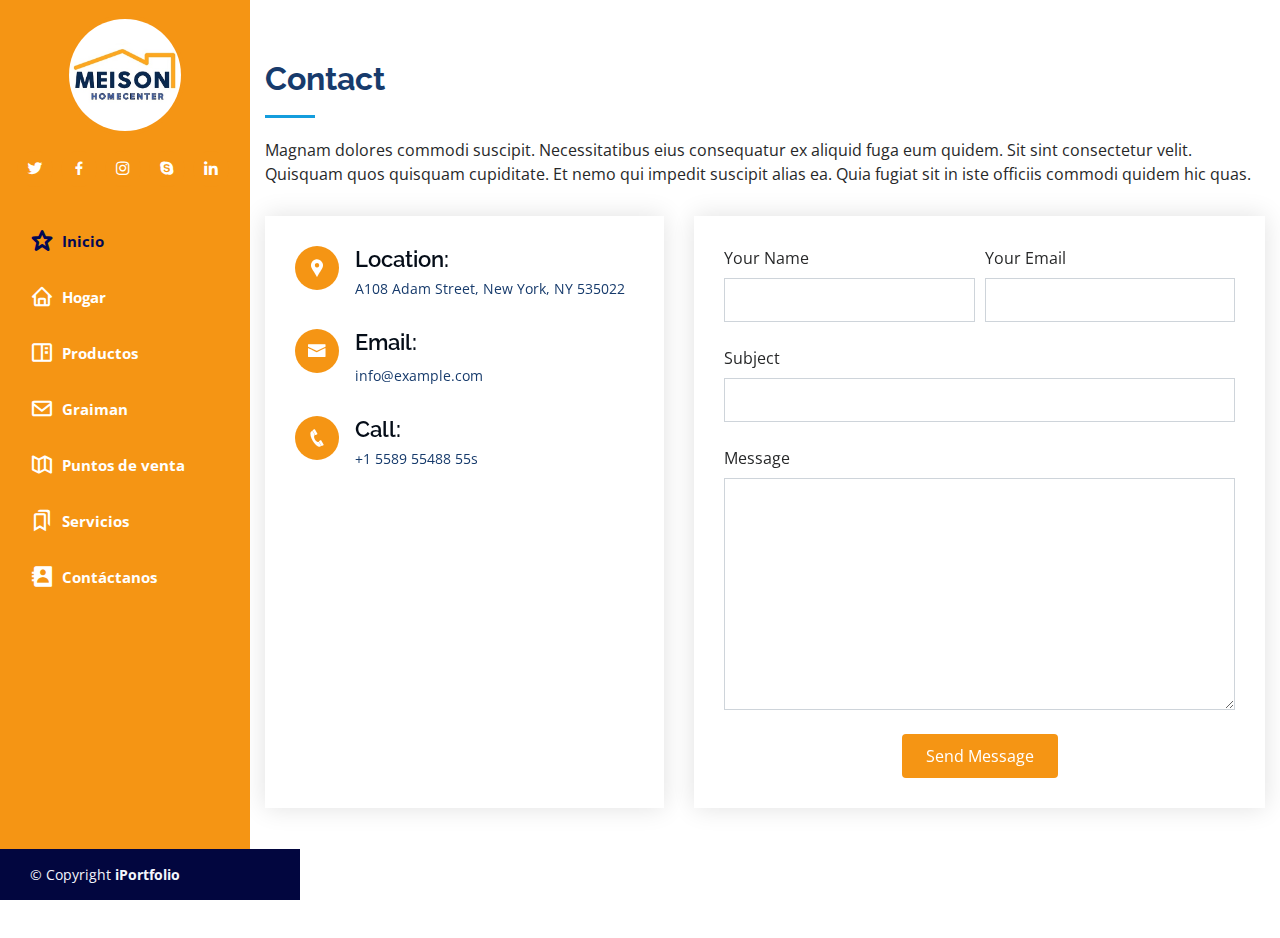
<file: contactanos.html>
<!DOCTYPE html>
<html lang="en">

<head>
  <meta charset="utf-8">
  <meta content="width=device-width, initial-scale=1.0" name="viewport">

  <title>iPortfolio Bootstrap Template - Index</title>
  <meta content="" name="description">
  <meta content="" name="keywords">

  <!-- Favicons -->
  <link href="assets/img/favicon.png" rel="icon">
  <link href="assets/img/apple-touch-icon.png" rel="apple-touch-icon">

  <!-- Google Fonts -->
  <link href="https://fonts.googleapis.com/css?family=Open+Sans:300,300i,400,400i,600,600i,700,700i|Raleway:300,300i,400,400i,500,500i,600,600i,700,700i|Poppins:300,300i,400,400i,500,500i,600,600i,700,700i" rel="stylesheet">

  <!-- Vendor CSS Files -->
  <link href="assets/vendor/bootstrap/css/bootstrap.min.css" rel="stylesheet">
  <link href="assets/vendor/icofont/icofont.min.css" rel="stylesheet">
  <link href="assets/vendor/boxicons/css/boxicons.min.css" rel="stylesheet">
  <link href="assets/vendor/venobox/venobox.css" rel="stylesheet">
   <link href="assets/vendor/aos/aos.css" rel="stylesheet">
<!-- Template Main CSS File -->
  <link href="assets/css/style.css" rel="stylesheet">

  <!-- =======================================================
  * Template Name: iPortfolio - v1.4.1
  * Template URL: https://bootstrapmade.com/iportfolio-bootstrap-portfolio-websites-template/
  * Author: BootstrapMade.com
  * License: https://bootstrapmade.com/license/
  ======================================================== -->
</head>

<body>

  <!-- ======= Mobile nav toggle button ======= -->
  <button type="button" class="mobile-nav-toggle d-xl-none"><i class="icofont-navigation-menu"></i></button>

  <!-- ======= Header ======= -->
  <header id="header">
    <div class="d-flex flex-column">

      <div class="profile">
        <img src="assets/img/profile-img.jpg" alt="" class="img-fluid rounded-circle">
        <div class="social-links mt-3 text-center">
          <a href="#" class="twitter"><i class="bx bxl-twitter"></i></a>
          <a href="#" class="facebook"><i class="bx bxl-facebook"></i></a>
          <a href="#" class="instagram"><i class="bx bxl-instagram"></i></a>
          <a href="#" class="google-plus"><i class="bx bxl-skype"></i></a>
          <a href="#" class="linkedin"><i class="bx bxl-linkedin"></i></a>
        </div>
      </div>

      <nav class="nav-menu">
        <ul>
          <li class="active"><a href="inicio.php"><i class="bx bx-star"></i> <span>Inicio</span></a></li>
          <!--li><a href="#about"><i class="bx bx-id-card"></i> <span>Conócenos</span></a></li-->
          <!--li><a href="#contact"><i class="bx bxs-tree"></i>Madercentro Bolívar</a></li-->
          <li><a href="#services"><i class="bx bx-home"></i>Hogar</a></li>
          <li><a href="#portfolio"><i class="bx bx-book-content"></i> Productos</a></li>
          <li><a href="#contact"><i class="bx bx-envelope"></i>Graiman</a></li>
          <li><a href="punto-de-venta.html"><i class="bx bx-map-alt"></i> <span>Puntos de venta</span></a></li>
          <li><a href="#"><i class="bx bx-bookmarks"></i> <span>Servicios</span></a></li>
          <li><a href="contactanos.html"><i class="bx bxs-contact"></i> <span>Contáctanos</span></a></li>
        
        </ul>
      </nav><!-- .nav-menu -->
      <button type="button" class="mobile-nav-toggle d-xl-none"><i class="icofont-navigation-menu"></i></button>

    </div>
  </header><!-- End Header -->

  <!-- ======= Hero Section ======= -->
 

  <main id="main">
  
    <!-- ======= Contact Section ======= -->
    <section id="contact" class="contact">
      <div class="container">

        <div class="section-title">
          <h2>Contact</h2>
          <p>Magnam dolores commodi suscipit. Necessitatibus eius consequatur ex aliquid fuga eum quidem. Sit sint consectetur velit. Quisquam quos quisquam cupiditate. Et nemo qui impedit suscipit alias ea. Quia fugiat sit in iste officiis commodi quidem hic quas.</p>
        </div>

        <div class="row" data-aos="fade-in">

          <div class="col-lg-5 d-flex align-items-stretch">
            <div class="info">
              <div class="address">
                <i class="icofont-google-map"></i>
                <h4>Location:</h4>
                <p>A108 Adam Street, New York, NY 535022</p>
              </div>

              <div class="email">
                <i class="icofont-envelope"></i>
                <h4>Email:</h4>
                <p>info@example.com</p>
              </div>

              <div class="phone">
                <i class="icofont-phone"></i>
                <h4>Call:</h4>
                <p>+1 5589 55488 55s</p>
              </div>
             </div>

          </div>

          <div class="col-lg-7 mt-5 mt-lg-0 d-flex align-items-stretch">
            <form action="forms/contact.php" method="post" role="form" class="php-email-form">
              <div class="form-row">
                <div class="form-group col-md-6">
                  <label for="name">Your Name</label>
                  <input type="text" name="name" class="form-control" id="name" data-rule="minlen:4" data-msg="Please enter at least 4 chars" />
                  <div class="validate"></div>
                </div>
                <div class="form-group col-md-6">
                  <label for="name">Your Email</label>
                  <input type="email" class="form-control" name="email" id="email" data-rule="email" data-msg="Please enter a valid email" />
                  <div class="validate"></div>
                </div>
              </div>
              <div class="form-group">
                <label for="name">Subject</label>
                <input type="text" class="form-control" name="subject" id="subject" data-rule="minlen:4" data-msg="Please enter at least 8 chars of subject" />
                <div class="validate"></div>
              </div>
              <div class="form-group">
                <label for="name">Message</label>
                <textarea class="form-control" name="message" rows="10" data-rule="required" data-msg="Please write something for us"></textarea>
                <div class="validate"></div>
              </div>
              <div class="mb-3">
                <div class="loading">Loading</div>
                <div class="error-message"></div>
                <div class="sent-message">Your message has been sent. Thank you!</div>
              </div>
              <div class="text-center"><button type="submit">Send Message</button></div>
            </form>
          </div>

        </div>

      </div>
    </section><!-- End Contact Section -->

  </main><!-- End #main -->

  <!-- ======= Footer ======= -->
  <footer id="footer">
    <div class="container">
      <div class="copyright">
        &copy; Copyright <strong><span>iPortfolio</span></strong>
      </div>
      
    </div>
  </footer><!-- End  Footer -->

  <a href="#" class="back-to-top"><i class="icofont-simple-up"></i></a>

  <!-- Vendor JS Files -->
  <script src="assets/vendor/jquery/jquery.min.js"></script>
  <script src="assets/vendor/bootstrap/js/bootstrap.bundle.min.js"></script>
  <script src="assets/vendor/jquery.easing/jquery.easing.min.js"></script>
  <script src="assets/vendor/php-email-form/validate.js"></script>
  <script src="assets/vendor/waypoints/jquery.waypoints.min.js"></script>
  <script src="assets/vendor/counterup/counterup.min.js"></script>
  <script src="assets/vendor/isotope-layout/isotope.pkgd.min.js"></script>
  <script src="assets/vendor/venobox/venobox.min.js"></script>
  <script src="assets/vendor/owl.carousel/owl.carousel.min.js"></script>
  <script src="assets/vendor/typed.js/typed.min.js"></script>
  <script src="assets/vendor/aos/aos.js"></script>


  <!-- Template Main JS File -->
  <script src="assets/js/main.js"></script>

</body>

</html>
</file>
<file: assets/vendor/venobox/venobox.css>
/* ------ venobox.css --------*/
.vbox-overlay *, .vbox-overlay *:before, .vbox-overlay *:after{
    -webkit-backface-visibility: hidden;
    -webkit-box-sizing:border-box;
    -moz-box-sizing:border-box;
    box-sizing:border-box;
}
.vbox-overlay * { 
    -webkit-backface-visibility: visible;
    backface-visibility: visible;
}
.vbox-overlay{
    display: -webkit-flex;
    display: flex;
    -webkit-flex-direction: column;
    flex-direction: column;
    -webkit-justify-content: center;
    justify-content: center;
    -webkit-align-items: center;
    align-items: center;
    position: fixed;
    left: 0;
    top: 0;
    bottom: 0;
    right: 0;
    z-index: 999999;
}

/* ----- navigation ----- */
.vbox-title{
    width: 100%;
    height: 40px;
    float: left;
    text-align: center;
    line-height: 28px;
    font-size: 12px;
    padding: 6px 50px;
    overflow: hidden;
    position: fixed;
    display: none;
    left: 0;
    z-index: 89;
}
.vbox-close{
    cursor: pointer;
    position: fixed;
    top: -1px;
    right: 0;
    width: 50px;
    height: 40px;
    padding: 6px;
    display: block;
    background-position:10px center;
    overflow: hidden;
    font-size: 24px;
    line-height: 1;
    text-align: center;
    z-index: 99;
}
.vbox-left{
    cursor: pointer;
    position: fixed;
    left: 0;
    height: 40px;
    overflow: hidden;
    line-height: 28px;
    font-size: 12px;
    z-index: 99;
    display: flex;
    align-items:center;
}
.vbox-num{
    display: inline-block;
    margin: 6px 0 6px 15px;
}
/* ----- Social share ----- */
.vbox-share{
    line-height: 28px;
    font-size: 12px;
    overflow: hidden;
    position: fixed;
    left: 0;
    z-index: 98;
    display: flex;
    align-items:center;
    justify-content: center;
    width: 100%;
    text-align: center;
}
.vbox-share svg{
    max-height: 28px;
    width: 28px;
    z-index: 10;
    margin-left: 12px;
    margin-top: 6px;
    margin-bottom: 6px;
    vertical-align: middle;
}


/* ----- navigation ARROWS ----- */
.vbox-next, .vbox-prev{
    position: fixed;
    top: 50%;
    margin-top: -15px;
    overflow: hidden;
    cursor: pointer;
    display: block;
    width: 45px;
    height: 45px;
    z-index: 99;
}
.vbox-next span, .vbox-prev span{
    position: relative;
    width: 20px;
    height: 20px;
    border: 2px solid transparent;
    border-top-color: #B6B6B6;
    border-right-color: #B6B6B6;
    text-indent: -100px;
    position: absolute;
    top: 8px;
    display: block;
}
.vbox-prev{
    left: 15px;
}
.vbox-next{
    right: 15px;
}
.vbox-prev span{
    left: 10px;
    -ms-transform: rotate(-135deg);
    -webkit-transform: rotate(-135deg);
    transform: rotate(-135deg);
}
.vbox-next span{
    -ms-transform: rotate(45deg);
    -webkit-transform: rotate(45deg);
    transform: rotate(45deg);
    right: 10px;
}
/* ------- inline window ------ */
.vbox-inline{
    width: 420px;
    height: 315px;
    height: 70vh;
    padding: 10px;
    background: #fff;
    margin: 0 auto;
    overflow: auto;
    text-align: left;
}
/* ------- Video & iFrames window ------ */
.venoframe{
    max-width: 100%;
    width: 100%;
    border: none;
    width: 100%;
    height: 260px;
    height: 70vh;
}
.venoframe.vbvid{
    height: 260px;
}
@media (min-width: 768px) {
    .venoframe, .vbox-inline{
        width: 90%;
        height: 360px;
        height: 70vh;
    }
    .venoframe.vbvid{
        width: 640px;
        height: 360px;
    }
}
@media (min-width: 992px) {
    .venoframe, .vbox-inline{
        max-width: 1200px;
        width: 80%;
        height: 540px;
        height: 70vh;
    }
    .venoframe.vbvid{
        width: 960px;
        height: 540px;
    }
}
/* 
Please do NOT edit this part! 
or at least read this note: http://i.imgur.com/7C0ws9e.gif
*/
.vbox-open{
    overflow: hidden;
}
.vbox-container{
    position: absolute;
    left: 0;
    right: 0;
    top: 0;
    bottom: 0;
    overflow-x: hidden;
    overflow-y: scroll;
    overflow-scrolling: touch;
    -webkit-overflow-scrolling: touch;
    z-index: 20;
    max-height: 100%;

}

.vbox-content{
    text-align: center;
    float: left;
    width: 100%;
    position: relative;
    overflow: hidden;
    padding: 20px 4%;
}
.vbox-container img{
    max-width: 100%;
    height: auto;
}
.vbox-figlio{
    box-shadow: 0 0 12px rgba(0,0,0,0.19), 0 6px 6px rgba(0,0,0,0.23);
    max-width: 100%;
    text-align: initial;
}
img.vbox-figlio{
    -webkit-user-select: none;
-khtml-user-select: none;
-moz-user-select: none;
-o-user-select: none;
user-select: none;
}
.vbox-content.swipe-left{
    margin-left: -200px !important;
}
.vbox-content.swipe-right{
    margin-left: 200px !important;
}
.vbox-animated{
    webkit-transition: margin 300ms ease-out;
    transition: margin 300ms ease-out;
}

/* ---------- preloader ----------
 * SPINKIT 
 * http://tobiasahlin.com/spinkit/
-------------------------------- */
.sk-double-bounce,.sk-rotating-plane{width:40px;height:40px;margin:40px auto}.sk-rotating-plane{background-color:#333;-webkit-animation:sk-rotatePlane 1.2s infinite ease-in-out;animation:sk-rotatePlane 1.2s infinite ease-in-out}@-webkit-keyframes sk-rotatePlane{0%{-webkit-transform:perspective(120px) rotateX(0) rotateY(0);transform:perspective(120px) rotateX(0) rotateY(0)}50%{-webkit-transform:perspective(120px) rotateX(-180.1deg) rotateY(0);transform:perspective(120px) rotateX(-180.1deg) rotateY(0)}100%{-webkit-transform:perspective(120px) rotateX(-180deg) rotateY(-179.9deg);transform:perspective(120px) rotateX(-180deg) rotateY(-179.9deg)}}@keyframes sk-rotatePlane{0%{-webkit-transform:perspective(120px) rotateX(0) rotateY(0);transform:perspective(120px) rotateX(0) rotateY(0)}50%{-webkit-transform:perspective(120px) rotateX(-180.1deg) rotateY(0);transform:perspective(120px) rotateX(-180.1deg) rotateY(0)}100%{-webkit-transform:perspective(120px) rotateX(-180deg) rotateY(-179.9deg);transform:perspective(120px) rotateX(-180deg) rotateY(-179.9deg)}}.sk-double-bounce{position:relative}.sk-double-bounce .sk-child{width:100%;height:100%;border-radius:50%;background-color:#333;opacity:.6;position:absolute;top:0;left:0;-webkit-animation:sk-doubleBounce 2s infinite ease-in-out;animation:sk-doubleBounce 2s infinite ease-in-out}.sk-chasing-dots .sk-child,.sk-spinner-pulse,.sk-three-bounce .sk-child{background-color:#333;border-radius:100%}.sk-double-bounce .sk-double-bounce2{-webkit-animation-delay:-1s;animation-delay:-1s}@-webkit-keyframes sk-doubleBounce{0%,100%{-webkit-transform:scale(0);transform:scale(0)}50%{-webkit-transform:scale(1);transform:scale(1)}}@keyframes sk-doubleBounce{0%,100%{-webkit-transform:scale(0);transform:scale(0)}50%{-webkit-transform:scale(1);transform:scale(1)}}.sk-wave{margin:40px auto;width:50px;height:40px;text-align:center;font-size:10px}.sk-wave .sk-rect{background-color:#333;height:100%;width:6px;display:inline-block;-webkit-animation:sk-waveStretchDelay 1.2s infinite ease-in-out;animation:sk-waveStretchDelay 1.2s infinite ease-in-out}.sk-wave .sk-rect1{-webkit-animation-delay:-1.2s;animation-delay:-1.2s}.sk-wave .sk-rect2{-webkit-animation-delay:-1.1s;animation-delay:-1.1s}.sk-wave .sk-rect3{-webkit-animation-delay:-1s;animation-delay:-1s}.sk-wave .sk-rect4{-webkit-animation-delay:-.9s;animation-delay:-.9s}.sk-wave .sk-rect5{-webkit-animation-delay:-.8s;animation-delay:-.8s}@-webkit-keyframes sk-waveStretchDelay{0%,100%,40%{-webkit-transform:scaleY(.4);transform:scaleY(.4)}20%{-webkit-transform:scaleY(1);transform:scaleY(1)}}@keyframes sk-waveStretchDelay{0%,100%,40%{-webkit-transform:scaleY(.4);transform:scaleY(.4)}20%{-webkit-transform:scaleY(1);transform:scaleY(1)}}.sk-wandering-cubes{margin:40px auto;width:40px;height:40px;position:relative}.sk-wandering-cubes .sk-cube{background-color:#333;width:10px;height:10px;position:absolute;top:0;left:0;-webkit-animation:sk-wanderingCube 1.8s ease-in-out -1.8s infinite both;animation:sk-wanderingCube 1.8s ease-in-out -1.8s infinite both}.sk-chasing-dots,.sk-spinner-pulse{width:40px;height:40px;margin:40px auto}.sk-wandering-cubes .sk-cube2{-webkit-animation-delay:-.9s;animation-delay:-.9s}@-webkit-keyframes sk-wanderingCube{0%{-webkit-transform:rotate(0);transform:rotate(0)}25%{-webkit-transform:translateX(30px) rotate(-90deg) scale(.5);transform:translateX(30px) rotate(-90deg) scale(.5)}50%{-webkit-transform:translateX(30px) translateY(30px) rotate(-179deg);transform:translateX(30px) translateY(30px) rotate(-179deg)}50.1%{-webkit-transform:translateX(30px) translateY(30px) rotate(-180deg);transform:translateX(30px) translateY(30px) rotate(-180deg)}75%{-webkit-transform:translateX(0) translateY(30px) rotate(-270deg) scale(.5);transform:translateX(0) translateY(30px) rotate(-270deg) scale(.5)}100%{-webkit-transform:rotate(-360deg);transform:rotate(-360deg)}}@keyframes sk-wanderingCube{0%{-webkit-transform:rotate(0);transform:rotate(0)}25%{-webkit-transform:translateX(30px) rotate(-90deg) scale(.5);transform:translateX(30px) rotate(-90deg) scale(.5)}50%{-webkit-transform:translateX(30px) translateY(30px) rotate(-179deg);transform:translateX(30px) translateY(30px) rotate(-179deg)}50.1%{-webkit-transform:translateX(30px) translateY(30px) rotate(-180deg);transform:translateX(30px) translateY(30px) rotate(-180deg)}75%{-webkit-transform:translateX(0) translateY(30px) rotate(-270deg) scale(.5);transform:translateX(0) translateY(30px) rotate(-270deg) scale(.5)}100%{-webkit-transform:rotate(-360deg);transform:rotate(-360deg)}}.sk-spinner-pulse{-webkit-animation:sk-pulseScaleOut 1s infinite ease-in-out;animation:sk-pulseScaleOut 1s infinite ease-in-out}@-webkit-keyframes sk-pulseScaleOut{0%{-webkit-transform:scale(0);transform:scale(0)}100%{-webkit-transform:scale(1);transform:scale(1);opacity:0}}@keyframes sk-pulseScaleOut{0%{-webkit-transform:scale(0);transform:scale(0)}100%{-webkit-transform:scale(1);transform:scale(1);opacity:0}}.sk-chasing-dots{position:relative;text-align:center;-webkit-animation:sk-chasingDotsRotate 2s infinite linear;animation:sk-chasingDotsRotate 2s infinite linear}.sk-chasing-dots .sk-child{width:60%;height:60%;display:inline-block;position:absolute;top:0;-webkit-animation:sk-chasingDotsBounce 2s infinite ease-in-out;animation:sk-chasingDotsBounce 2s infinite ease-in-out}.sk-chasing-dots .sk-dot2{top:auto;bottom:0;-webkit-animation-delay:-1s;animation-delay:-1s}@-webkit-keyframes sk-chasingDotsRotate{100%{-webkit-transform:rotate(360deg);transform:rotate(360deg)}}@keyframes sk-chasingDotsRotate{100%{-webkit-transform:rotate(360deg);transform:rotate(360deg)}}@-webkit-keyframes sk-chasingDotsBounce{0%,100%{-webkit-transform:scale(0);transform:scale(0)}50%{-webkit-transform:scale(1);transform:scale(1)}}@keyframes sk-chasingDotsBounce{0%,100%{-webkit-transform:scale(0);transform:scale(0)}50%{-webkit-transform:scale(1);transform:scale(1)}}.sk-three-bounce{margin:40px auto;width:80px;text-align:center}.sk-three-bounce .sk-child{width:20px;height:20px;display:inline-block;-webkit-animation:sk-three-bounce 1.4s ease-in-out 0s infinite both;animation:sk-three-bounce 1.4s ease-in-out 0s infinite both}.sk-circle .sk-child:before,.sk-fading-circle .sk-circle:before{display:block;border-radius:100%;content:'';background-color:#333}.sk-three-bounce .sk-bounce1{-webkit-animation-delay:-.32s;animation-delay:-.32s}.sk-three-bounce .sk-bounce2{-webkit-animation-delay:-.16s;animation-delay:-.16s}@-webkit-keyframes sk-three-bounce{0%,100%,80%{-webkit-transform:scale(0);transform:scale(0)}40%{-webkit-transform:scale(1);transform:scale(1)}}@keyframes sk-three-bounce{0%,100%,80%{-webkit-transform:scale(0);transform:scale(0)}40%{-webkit-transform:scale(1);transform:scale(1)}}.sk-circle{margin:40px auto;width:40px;height:40px;position:relative}.sk-circle .sk-child{width:100%;height:100%;position:absolute;left:0;top:0}.sk-circle .sk-child:before{margin:0 auto;width:15%;height:15%;-webkit-animation:sk-circleBounceDelay 1.2s infinite ease-in-out both;animation:sk-circleBounceDelay 1.2s infinite ease-in-out both}.sk-circle .sk-circle2{-webkit-transform:rotate(30deg);-ms-transform:rotate(30deg);transform:rotate(30deg)}.sk-circle .sk-circle3{-webkit-transform:rotate(60deg);-ms-transform:rotate(60deg);transform:rotate(60deg)}.sk-circle .sk-circle4{-webkit-transform:rotate(90deg);-ms-transform:rotate(90deg);transform:rotate(90deg)}.sk-circle .sk-circle5{-webkit-transform:rotate(120deg);-ms-transform:rotate(120deg);transform:rotate(120deg)}.sk-circle .sk-circle6{-webkit-transform:rotate(150deg);-ms-transform:rotate(150deg);transform:rotate(150deg)}.sk-circle .sk-circle7{-webkit-transform:rotate(180deg);-ms-transform:rotate(180deg);transform:rotate(180deg)}.sk-circle .sk-circle8{-webkit-transform:rotate(210deg);-ms-transform:rotate(210deg);transform:rotate(210deg)}.sk-circle .sk-circle9{-webkit-transform:rotate(240deg);-ms-transform:rotate(240deg);transform:rotate(240deg)}.sk-circle .sk-circle10{-webkit-transform:rotate(270deg);-ms-transform:rotate(270deg);transform:rotate(270deg)}.sk-circle .sk-circle11{-webkit-transform:rotate(300deg);-ms-transform:rotate(300deg);transform:rotate(300deg)}.sk-circle .sk-circle12{-webkit-transform:rotate(330deg);-ms-transform:rotate(330deg);transform:rotate(330deg)}.sk-circle .sk-circle2:before{-webkit-animation-delay:-1.1s;animation-delay:-1.1s}.sk-circle .sk-circle3:before{-webkit-animation-delay:-1s;animation-delay:-1s}.sk-circle .sk-circle4:before{-webkit-animation-delay:-.9s;animation-delay:-.9s}.sk-circle .sk-circle5:before{-webkit-animation-delay:-.8s;animation-delay:-.8s}.sk-circle .sk-circle6:before{-webkit-animation-delay:-.7s;animation-delay:-.7s}.sk-circle .sk-circle7:before{-webkit-animation-delay:-.6s;animation-delay:-.6s}.sk-circle .sk-circle8:before{-webkit-animation-delay:-.5s;animation-delay:-.5s}.sk-circle .sk-circle9:before{-webkit-animation-delay:-.4s;animation-delay:-.4s}.sk-circle .sk-circle10:before{-webkit-animation-delay:-.3s;animation-delay:-.3s}.sk-circle .sk-circle11:before{-webkit-animation-delay:-.2s;animation-delay:-.2s}.sk-circle .sk-circle12:before{-webkit-animation-delay:-.1s;animation-delay:-.1s}@-webkit-keyframes sk-circleBounceDelay{0%,100%,80%{-webkit-transform:scale(0);transform:scale(0)}40%{-webkit-transform:scale(1);transform:scale(1)}}@keyframes sk-circleBounceDelay{0%,100%,80%{-webkit-transform:scale(0);transform:scale(0)}40%{-webkit-transform:scale(1);transform:scale(1)}}.sk-cube-grid{width:40px;height:40px;margin:40px auto}.sk-cube-grid .sk-cube{width:33.33%;height:33.33%;background-color:#333;float:left;-webkit-animation:sk-cubeGridScaleDelay 1.3s infinite ease-in-out;animation:sk-cubeGridScaleDelay 1.3s infinite ease-in-out}.sk-cube-grid .sk-cube1{-webkit-animation-delay:.2s;animation-delay:.2s}.sk-cube-grid .sk-cube2{-webkit-animation-delay:.3s;animation-delay:.3s}.sk-cube-grid .sk-cube3{-webkit-animation-delay:.4s;animation-delay:.4s}.sk-cube-grid .sk-cube4{-webkit-animation-delay:.1s;animation-delay:.1s}.sk-cube-grid .sk-cube5{-webkit-animation-delay:.2s;animation-delay:.2s}.sk-cube-grid .sk-cube6{-webkit-animation-delay:.3s;animation-delay:.3s}.sk-cube-grid .sk-cube7{-webkit-animation-delay:0ms;animation-delay:0ms}.sk-cube-grid .sk-cube8{-webkit-animation-delay:.1s;animation-delay:.1s}.sk-cube-grid .sk-cube9{-webkit-animation-delay:.2s;animation-delay:.2s}@-webkit-keyframes sk-cubeGridScaleDelay{0%,100%,70%{-webkit-transform:scale3D(1,1,1);transform:scale3D(1,1,1)}35%{-webkit-transform:scale3D(0,0,1);transform:scale3D(0,0,1)}}@keyframes sk-cubeGridScaleDelay{0%,100%,70%{-webkit-transform:scale3D(1,1,1);transform:scale3D(1,1,1)}35%{-webkit-transform:scale3D(0,0,1);transform:scale3D(0,0,1)}}.sk-fading-circle{margin:40px auto;width:40px;height:40px;position:relative}.sk-fading-circle .sk-circle{width:100%;height:100%;position:absolute;left:0;top:0}.sk-fading-circle .sk-circle:before{margin:0 auto;width:15%;height:15%;-webkit-animation:sk-circleFadeDelay 1.2s infinite ease-in-out both;animation:sk-circleFadeDelay 1.2s infinite ease-in-out both}.sk-fading-circle .sk-circle2{-webkit-transform:rotate(30deg);-ms-transform:rotate(30deg);transform:rotate(30deg)}.sk-fading-circle .sk-circle3{-webkit-transform:rotate(60deg);-ms-transform:rotate(60deg);transform:rotate(60deg)}.sk-fading-circle .sk-circle4{-webkit-transform:rotate(90deg);-ms-transform:rotate(90deg);transform:rotate(90deg)}.sk-fading-circle .sk-circle5{-webkit-transform:rotate(120deg);-ms-transform:rotate(120deg);transform:rotate(120deg)}.sk-fading-circle .sk-circle6{-webkit-transform:rotate(150deg);-ms-transform:rotate(150deg);transform:rotate(150deg)}.sk-fading-circle .sk-circle7{-webkit-transform:rotate(180deg);-ms-transform:rotate(180deg);transform:rotate(180deg)}.sk-fading-circle .sk-circle8{-webkit-transform:rotate(210deg);-ms-transform:rotate(210deg);transform:rotate(210deg)}.sk-fading-circle .sk-circle9{-webkit-transform:rotate(240deg);-ms-transform:rotate(240deg);transform:rotate(240deg)}.sk-fading-circle .sk-circle10{-webkit-transform:rotate(270deg);-ms-transform:rotate(270deg);transform:rotate(270deg)}.sk-fading-circle .sk-circle11{-webkit-transform:rotate(300deg);-ms-transform:rotate(300deg);transform:rotate(300deg)}.sk-fading-circle .sk-circle12{-webkit-transform:rotate(330deg);-ms-transform:rotate(330deg);transform:rotate(330deg)}.sk-fading-circle .sk-circle2:before{-webkit-animation-delay:-1.1s;animation-delay:-1.1s}.sk-fading-circle .sk-circle3:before{-webkit-animation-delay:-1s;animation-delay:-1s}.sk-fading-circle .sk-circle4:before{-webkit-animation-delay:-.9s;animation-delay:-.9s}.sk-fading-circle .sk-circle5:before{-webkit-animation-delay:-.8s;animation-delay:-.8s}.sk-fading-circle .sk-circle6:before{-webkit-animation-delay:-.7s;animation-delay:-.7s}.sk-fading-circle .sk-circle7:before{-webkit-animation-delay:-.6s;animation-delay:-.6s}.sk-fading-circle .sk-circle8:before{-webkit-animation-delay:-.5s;animation-delay:-.5s}.sk-fading-circle .sk-circle9:before{-webkit-animation-delay:-.4s;animation-delay:-.4s}.sk-fading-circle .sk-circle10:before{-webkit-animation-delay:-.3s;animation-delay:-.3s}.sk-fading-circle .sk-circle11:before{-webkit-animation-delay:-.2s;animation-delay:-.2s}.sk-fading-circle .sk-circle12:before{-webkit-animation-delay:-.1s;animation-delay:-.1s}@-webkit-keyframes sk-circleFadeDelay{0%,100%,39%{opacity:0}40%{opacity:1}}@keyframes sk-circleFadeDelay{0%,100%,39%{opacity:0}40%{opacity:1}}.sk-folding-cube{margin:40px auto;width:40px;height:40px;position:relative;-webkit-transform:rotateZ(45deg);transform:rotateZ(45deg)}.sk-folding-cube .sk-cube{float:left;width:50%;height:50%;position:relative;-webkit-transform:scale(1.1);-ms-transform:scale(1.1);transform:scale(1.1)}.sk-folding-cube .sk-cube:before{content:'';position:absolute;top:0;left:0;width:100%;height:100%;background-color:#333;-webkit-animation:sk-foldCubeAngle 2.4s infinite linear both;animation:sk-foldCubeAngle 2.4s infinite linear both;-webkit-transform-origin:100% 100%;-ms-transform-origin:100% 100%;transform-origin:100% 100%}.sk-folding-cube .sk-cube2{-webkit-transform:scale(1.1) rotateZ(90deg);transform:scale(1.1) rotateZ(90deg)}.sk-folding-cube .sk-cube3{-webkit-transform:scale(1.1) rotateZ(180deg);transform:scale(1.1) rotateZ(180deg)}.sk-folding-cube .sk-cube4{-webkit-transform:scale(1.1) rotateZ(270deg);transform:scale(1.1) rotateZ(270deg)}.sk-folding-cube .sk-cube2:before{-webkit-animation-delay:.3s;animation-delay:.3s}.sk-folding-cube .sk-cube3:before{-webkit-animation-delay:.6s;animation-delay:.6s}.sk-folding-cube .sk-cube4:before{-webkit-animation-delay:.9s;animation-delay:.9s}@-webkit-keyframes sk-foldCubeAngle{0%,10%{-webkit-transform:perspective(140px) rotateX(-180deg);transform:perspective(140px) rotateX(-180deg);opacity:0}25%,75%{-webkit-transform:perspective(140px) rotateX(0);transform:perspective(140px) rotateX(0);opacity:1}100%,90%{-webkit-transform:perspective(140px) rotateY(180deg);transform:perspective(140px) rotateY(180deg);opacity:0}}@keyframes sk-foldCubeAngle{0%,10%{-webkit-transform:perspective(140px) rotateX(-180deg);transform:perspective(140px) rotateX(-180deg);opacity:0}25%,75%{-webkit-transform:perspective(140px) rotateX(0);transform:perspective(140px) rotateX(0);opacity:1}100%,90%{-webkit-transform:perspective(140px) rotateY(180deg);transform:perspective(140px) rotateY(180deg);opacity:0}}
</file>
<file: assets/css/style.css>
/**
* Template Name: iPortfolio - v1.4.1
* Template URL: https://bootstrapmade.com/iportfolio-bootstrap-portfolio-websites-template/
* Author: BootstrapMade.com
* License: https://bootstrapmade.com/license/
*/

/*--------------------------------------------------------------
# General
--------------------------------------------------------------*/
body {
  font-family: "Open Sans", sans-serif;
  color: #272829;
  
}

a {
  color: #149ddd;
}

a:hover {
  color: #37b3ed;
  text-decoration: none;
}

h1, h2, h3, h4, h5, h6 {
  font-family: "Raleway", sans-serif;
}

/*--------------------------------------------------------------
# Back to top button
--------------------------------------------------------------*/
.back-to-top {
  position: fixed;
  display: none;
  width: 40px;
  height: 40px;
  border-radius: 50px;
  right: 15px;
  bottom: 15px;
  background: #149ddd;
  color: #fff;
  transition: display 0.5s ease-in-out;
  z-index: 99999;
}

.back-to-top i {
  font-size: 24px;
  position: absolute;
  top: 7px;
  left: 8px;
}

.back-to-top:hover {
  color: #fff;
  background: #2eafec;
  transition: background 0.2s ease-in-out;
}

/*--------------------------------------------------------------
# Header
--------------------------------------------------------------*/
#header {
  position: fixed;
  top: 0;
  left: 0;
  bottom: 0;
  width: 250px;
  transition: all ease-in-out 0.5s;
  z-index: 9997;
  transition: all 0.5s;
  padding: 0 15px;
  background:  #F59514;
  overflow-y: auto;
}

#header .profile img {
  margin: 15px auto;
  display: block;
  width: 120px;
  border: 4px solid #F59514;
}

#header .profile h1 {
  font-size: 24px;
  margin: 0;
  padding: 0;
  font-weight: 600;
  -moz-text-align-last: center;
  text-align-last: center;
  font-family: "Poppins", sans-serif;
}

#header .profile h1 a, #header .profile h1 a:hover {
  color: #fff;
  text-decoration: none;
}

#header .profile .social-links a {
  font-size: 18px;
  display: inline-block;
  background: #F59514;
  color: #fff;
  line-height: 1;
  padding: 8px 0;
  margin-right: 4px;
  border-radius: 50%;
  text-align: center;
  width: 36px;
  height: 36px;
  transition: 0.3s;
}

#header .profile .social-links a:hover {
  background:  #020855;

  color: #fff;
  text-decoration: none;
}

#main {
  margin-left: 200px;
}

@media (max-width: 1199px) {
  #header {
    left: -300px;
  }
  #main {
    margin-left: 0;
  }
}

/*--------------------------------------------------------------
# Navigation Menu
--------------------------------------------------------------*/
/* Desktop Navigation */
.nav-menu {
  padding-top: 30px;
}

.nav-menu * {
  margin: 0;
  padding: 0;
  list-style: none;
}

.nav-menu > ul > li {
  position: relative;
  white-space: nowrap;
}

.nav-menu a {
  display: flex;
  align-items: center;
  color: #fff;
  font-weight: bold;
  padding: 12px 15px;
  margin-bottom: 8px;
  transition: 0.3s;
  font-size: 15px;
}

.nav-menu a i {
  font-size: 24px;
  padding-right: 8px;
  color: #fff;
}

.nav-menu a:hover, .nav-menu .active > a, .nav-menu li:hover > a {
  text-decoration: none;
  font-weight: bold;
  color: #020855;

}

.nav-menu a:hover i, .nav-menu .active > a i, .nav-menu li:hover > a i {
  color: #020855;
  font-weight: bold;
}

/* Mobile Navigation */
.mobile-nav-toggle {
  position: fixed;
  right: 15px;
  top: 15px;
  z-index: 9998;
  border: 0;
  background: none;
  font-size: 24px;
  transition: all 0.4s;
  outline: none !important;
  line-height: 1;
  cursor: pointer;
  text-align: right;
}

.mobile-nav-toggle i {
  color: #149ddd;
}

.mobile-nav-active {
  overflow: hidden;
}

.mobile-nav-active #header {
  left: 0;
}

.mobile-nav-active .mobile-nav-toggle i {
  color: #fff;
}

/*--------------------------------------------------------------
# Hero Section
--------------------------------------------------------------*/
#hero {
  width: 100%;
  height: 100vh;
  background-size: cover;
  padding: 200px
}

#hero:before {
  content: "";
  background: rgba(5, 13, 24, 0.3);
  position: absolute;
  bottom: 0;
  top: 0;
  left: 0;
  right: 0;
  z-index: 1;
}

#hero .hero-container {
  position: relative;
  z-index: 2;
  min-width: 300px;
}

#hero h1 {
  margin: 0 0 10px 0;
  font-size: 64px;
  font-weight: 700;
  line-height: 56px;
  color: #fff;
}

#hero p {
  color: #fff;
  margin-bottom: 50px;
  font-size: 26px;
  font-family: "Poppins", sans-serif;
}

#hero p span {
  color: #fff;
  padding-bottom: 4px;
  letter-spacing: 1px;
  border-bottom: 3px solid #149ddd;
}

@media (min-width: 1024px) {
  #hero {
    background-attachment: fixed;
  }
}

@media (max-width: 768px) {
  #hero h1 {
    font-size: 28px;
    line-height: 36px;
  }
  #hero h2 {
    font-size: 18px;
    line-height: 24px;
    margin-bottom: 30px;
  }
}

/*--------------------------------------------------------------
# Sections General
--------------------------------------------------------------*/
section {
  padding: 60px 0;
  overflow: hidden;
}

.section-bg {
  background: #f5f8fd;
}

.section-title {
  padding-bottom: 30px;
}

.section-title h2 {
  font-size: 32px;
  font-weight: bold;
  margin-bottom: 20px;
  padding-bottom: 20px;
  position: relative;
  color: #173b6c;
}

.section-title h2::after {
  content: '';
  position: absolute;
  display: block;
  width: 50px;
  height: 3px;
  background: #149ddd;
  bottom: 0;
  left: 0;
}

.section-title p {
  margin-bottom: 0;
}

/*--------------------------------------------------------------
# About
--------------------------------------------------------------*/
.about{
  padding-left: 80px;
}
.about .content h3 {
  font-weight: 700;
  font-size: 26px;
  color: #173b6c;
}

.about .content ul {
  list-style: none;
  padding: 0;
}

.about .content ul li {
  padding-bottom: 10px;
}

.about .content ul i {
  font-size: 20px;
  padding-right: 2px;
  color: #149ddd;
}

.about .content p:last-child {
  margin-bottom: 0;
}

/*--------------------------------------------------------------
# Facts
--------------------------------------------------------------*/
.facts {
  padding-bottom: 30px;
  padding-left: 70px;
}

.facts .count-box {
  padding: 30px;
  width: 100%;
}

.facts .count-box i {
  display: block;
  font-size: 44px;
  color: #149ddd;
  float: left;
}

.facts .count-box span {
  font-size: 48px;
  line-height: 40px;
  display: block;
  font-weight: 700;
  color: #050d18;
  margin-left: 60px;
}

.facts .count-box p {
  padding: 15px 0 0 0;
  margin: 0 0 0 60px;
  font-family: "Raleway", sans-serif;
  font-size: 14px;
  color: #122f57;
}

.facts .count-box a {
  font-weight: 600;
  display: block;
  margin-top: 20px;
  color: #122f57;
  font-size: 15px;
  font-family: "Poppins", sans-serif;
  transition: ease-in-out 0.3s;
}

.facts .count-box a:hover {
  color: #1f5297;
}

/*--------------------------------------------------------------
# Akills
--------------------------------------------------------------*/
.skills{
  padding-left: 70px;
}
.skills .progress {
  height: 50px;
  display: block;
  background: none;
}

.skills .progress .skill {
  padding: 10px 0;
  margin: 0 0 6px 0;
  text-transform: uppercase;
  display: block;
  font-weight: 600;
  font-family: "Poppins", sans-serif;
  color: #050d18;
}

.skills .progress .skill .val {
  float: right;
  font-style: normal;
}

.skills .progress-bar-wrap {
  background: #dce8f8;
}

.skills .progress-bar {
  width: 1px;
  height: 10px;
  transition: .9s;
  background-color: #149ddd;
}

/*--------------------------------------------------------------
# Resume
--------------------------------------------------------------*/
.resume .resume-title {
  font-size: 26px;
  font-weight: 700;
  margin-top: 20px;
  margin-bottom: 20px;
  color: #050d18;
}

.resume .resume-item {
  padding: 0 0 20px 20px;
  margin-top: -2px;
  border-left: 2px solid #1f5297;
  position: relative;
}

.resume .resume-item h4 {
  line-height: 18px;
  font-size: 18px;
  font-weight: 600;
  text-transform: uppercase;
  font-family: "Poppins", sans-serif;
  color: #050d18;
  margin-bottom: 10px;
}

.resume .resume-item h5 {
  font-size: 16px;
  background: #e4edf9;
  padding: 5px 15px;
  display: inline-block;
  font-weight: 600;
  margin-bottom: 10px;
}

.resume .resume-item ul {
  padding-left: 20px;
}

.resume .resume-item ul li {
  padding-bottom: 10px;
}

.resume .resume-item:last-child {
  padding-bottom: 0;
}

.resume .resume-item::before {
  content: "";
  position: absolute;
  width: 16px;
  height: 16px;
  border-radius: 50px;
  left: -9px;
  top: 0;
  background: #fff;
  border: 2px solid #1f5297;
}

/*--------------------------------------------------------------
# Portfolio
--------------------------------------------------------------*/
.portfolio{
  padding-left: 50px;
}
.portfolio .portfolio-item {
  margin-bottom: 30px;
}

.portfolio #portfolio-flters {
  padding: 0;
  margin: 0 auto 35px auto;
  list-style: none;
  text-align: center;
  background: #fff;
  border-radius: 50px;
  padding: 2px 15px;
}

.portfolio #portfolio-flters li {
  cursor: pointer;
  display: inline-block;
  padding: 10px 15px 8px 15px;
  font-size: 14px;
  font-weight: 600;
  line-height: 1;
  text-transform: uppercase;
  color: #272829;
  margin-bottom: 5px;
  transition: all 0.3s ease-in-out;
}

.portfolio #portfolio-flters li:hover, .portfolio #portfolio-flters li.filter-active {
  color: #149ddd;
}

.portfolio #portfolio-flters li:last-child {
  margin-right: 0;
}

.portfolio .portfolio-wrap {
  transition: 0.3s;
  position: relative;
  overflow: hidden;
  z-index: 1;
}

.portfolio .portfolio-wrap::before {
  content: "";
  background: rgba(255, 255, 255, 0.5);
  position: absolute;
  left: 0;
  right: 0;
  top: 0;
  bottom: 0;
  transition: all ease-in-out 0.3s;
  z-index: 2;
  opacity: 0;
}

.portfolio .portfolio-wrap .portfolio-links {
  opacity: 1;
  left: 0;
  right: 0;
  bottom: -60px;
  z-index: 3;
  position: absolute;
  transition: all ease-in-out 0.3s;
  display: flex;
  justify-content: center;
}

.portfolio .portfolio-wrap .portfolio-links a {
  color: #fff;
  font-size: 28px;
  text-align: center;
  background: rgba(20, 157, 221, 0.75);
  transition: 0.3s;
  width: 50%;
}

.portfolio .portfolio-wrap .portfolio-links a:hover {
  background: rgba(20, 157, 221, 0.95);
}

.portfolio .portfolio-wrap .portfolio-links a + a {
  border-left: 1px solid #37b3ed;
}

.portfolio .portfolio-wrap:hover::before {
  top: 0;
  left: 0;
  right: 0;
  bottom: 0;
  opacity: 1;
}

.portfolio .portfolio-wrap:hover .portfolio-links {
  opacity: 1;
  bottom: 0;
}

/*--------------------------------------------------------------
# Services
--------------------------------------------------------------*/
.services{
  padding-left: 50px;
}
.services .icon-box {
  margin-bottom: 20px;
}

.services .icon {
  float: left;
  display: flex;
  align-items: center;
  justify-content: center;
  width: 54px;
  height: 54px;
  background: #149ddd;
  border-radius: 50%;
  transition: 0.5s;
  border: 1px solid #149ddd;
}

.services .icon i {
  color: #fff;
  font-size: 24px;
}

.services .icon-box:hover .icon {
  background: #fff;
}

.services .icon-box:hover .icon i {
  color: #149ddd;
}

.services .title {
  margin-left: 80px;
  font-weight: 700;
  margin-bottom: 15px;
  font-size: 18px;
}

.services .title a {
  color: #343a40;
}

.services .title a:hover {
  color: #149ddd;
}

.services .description {
  margin-left: 80px;
  line-height: 24px;
  font-size: 14px;
}

/*--------------------------------------------------------------
# Testimonials
--------------------------------------------------------------*/
.testimonials .testimonial-item {
  box-sizing: content-box;
  text-align: center;
  min-height: 320px;
}

.testimonials .testimonial-item .testimonial-img {
  width: 90px;
  border-radius: 50%;
  margin: 0 auto;
}

.testimonials .testimonial-item h3 {
  font-size: 18px;
  font-weight: bold;
  margin: 10px 0 5px 0;
  color: #111;
}

.testimonials .testimonial-item h4 {
  font-size: 14px;
  color: #999;
  margin: 0;
}

.testimonials .testimonial-item .quote-icon-left, .testimonials .testimonial-item .quote-icon-right {
  color: #c3e8fa;
  font-size: 26px;
}

.testimonials .testimonial-item .quote-icon-left {
  display: inline-block;
  left: -5px;
  position: relative;
}

.testimonials .testimonial-item .quote-icon-right {
  display: inline-block;
  right: -5px;
  position: relative;
  top: 10px;
}

.testimonials .testimonial-item p {
  font-style: italic;
  margin: 0 15px 15px 15px;
  padding: 20px;
  background: #fff;
  position: relative;
  margin-bottom: 35px;
  border-radius: 6px;
  box-shadow: 0px 2px 15px rgba(0, 0, 0, 0.1);
}

.testimonials .testimonial-item p::after {
  content: "";
  width: 0;
  height: 0;
  border-top: 20px solid #fff;
  border-right: 20px solid transparent;
  border-left: 20px solid transparent;
  position: absolute;
  bottom: -20px;
  left: calc(50% - 20px);
}

.testimonials .owl-nav, .testimonials .owl-dots {
  margin-top: 5px;
  text-align: center;
}

.testimonials .owl-dot {
  display: inline-block;
  margin: 0 5px;
  width: 12px;
  height: 12px;
  border-radius: 50%;
  background-color: #ddd !important;
}

.testimonials .owl-dot.active {
  background-color: #149ddd !important;
}

@media (max-width: 767px) {
  .testimonials {
    margin: 30px 10px;
  }
}

/*--------------------------------------------------------------
# Contact
--------------------------------------------------------------*/
.contact {
  padding-bottom: 130px;
  padding-left: 50px;
}

.contact .info {
  padding: 30px;
  background: #fff;
  width: 100%;
  box-shadow: 0 0 24px 0 rgba(0, 0, 0, 0.12);
}

.contact .info i {
  font-size: 20px;
  color: #fff;
  float: left;
  width: 44px;
  height: 44px;
  background: #F59514;
  display: flex;
  justify-content: center;
  align-items: center;
  border-radius: 50px;
  transition: all 0.3s ease-in-out;
}

.contact .info h4 {
  padding: 0 0 0 60px;
  font-size: 22px;
  font-weight: 600;
  margin-bottom: 5px;
  color: #050d18;
}

.contact .info p {
  padding: 0 0 10px 60px;
  margin-bottom: 20px;
  font-size: 14px;
  color: #173b6c;
}

.contact .info .email p {
  padding-top: 5px;
}

.contact .info .social-links {
  padding-left: 60px;
}

.contact .info .social-links a {
  font-size: 18px;
  display: inline-block;
  background: #F59514;
  color: #fff;
  line-height: 1;
  padding: 8px 0;
  border-radius: 50%;
  text-align: center;
  width: 36px;
  height: 36px;
  transition: 0.3s;
  margin-right: 10px;
}

.contact .info .social-links a:hover {
  background: #F59514;
  color: #fff;
}

.contact .info .email:hover i, .contact .info .address:hover i, .contact .info .phone:hover i {
  background: #F59514;
  color: #fff;
}

.contact .php-email-form {
  width: 100%;
  padding: 30px;
  background: #fff;
  box-shadow: 0 0 24px 0 rgba(0, 0, 0, 0.12);
}

.contact .php-email-form .form-group {
  padding-bottom: 8px;
}

.contact .php-email-form .validate {
  display: none;
  color: red;
  margin: 0 0 15px 0;
  font-weight: 400;
  font-size: 13px;
}

.contact .php-email-form .error-message {
  display: none;
  color: #fff;
  background: #ed3c0d;
  text-align: left;
  padding: 15px;
  font-weight: 600;
}

.contact .php-email-form .error-message br + br {
  margin-top: 25px;
}

.contact .php-email-form .sent-message {
  display: none;
  color: #fff;
  background: #F59514;
  text-align: center;
  padding: 15px;
  font-weight: 600;
}

.contact .php-email-form .loading {
  display: none;
  background: #fff;
  text-align: center;
  padding: 15px;
}

.contact .php-email-form .loading:before {
  content: "";
  display: inline-block;
  border-radius: 50%;
  width: 24px;
  height: 24px;
  margin: 0 10px -6px 0;
  border: 3px solid #F59514;
  border-top-color: #eee;
  -webkit-animation: animate-loading 1s linear infinite;
  animation: animate-loading 1s linear infinite;
}

.contact .php-email-form input, .contact .php-email-form textarea {
  border-radius: 0;
  box-shadow: none;
  font-size: 14px;
}

.contact .php-email-form input {
  height: 44px;
}

.contact .php-email-form textarea {
  padding: 10px 12px;
}

.contact .php-email-form button[type="submit"] {
  background: #F59514;
  border: 0;
  padding: 10px 24px;
  color: #fff;
  transition: 0.4s;
  border-radius: 4px;
}

.contact .php-email-form button[type="submit"]:hover {
  background: #F59514;
}

@-webkit-keyframes animate-loading {
  0% {
    transform: rotate(0deg);
  }
  100% {
    transform: rotate(360deg);
  }
}

@keyframes animate-loading {
  0% {
    transform: rotate(0deg);
  }
  100% {
    transform: rotate(360deg);
  }
}

/*--------------------------------------------------------------
# Breadcrumbs
--------------------------------------------------------------*/
.breadcrumbs {
  padding: 20px 0;
  background: #f9f9f9;
}

.breadcrumbs h2 {
  font-size: 26px;
  font-weight: 300;
}

.breadcrumbs ol {
  display: flex;
  flex-wrap: wrap;
  list-style: none;
  padding: 0;
  margin: 0;
  font-size: 15px;
}

.breadcrumbs ol li + li {
  padding-left: 10px;
}

.breadcrumbs ol li + li::before {
  display: inline-block;
  padding-right: 10px;
  color: #0e2442;
  content: "/";
}

@media (max-width: 768px) {
  .breadcrumbs .d-flex {
    display: block !important;
  }
  .breadcrumbs ol {
    display: block;
  }
  .breadcrumbs ol li {
    display: inline-block;
  }
}

/*--------------------------------------------------------------
# Portfolio Details
--------------------------------------------------------------*/
.portfolio-details {
  padding-top: 40px;
}

.portfolio-details .portfolio-details-container {
  position: relative;
}

.portfolio-details .portfolio-details-carousel {
  position: relative;
  z-index: 1;
}

.portfolio-details .portfolio-details-carousel .owl-nav, .portfolio-details .portfolio-details-carousel .owl-dots {
  margin-top: 5px;
  text-align: left;
}

.portfolio-details .portfolio-details-carousel .owl-dot {
  display: inline-block;
  margin: 0 10px 0 0;
  width: 12px;
  height: 12px;
  border-radius: 50%;
  background-color: #ddd !important;
}

.portfolio-details .portfolio-details-carousel .owl-dot.active {
  background-color: #149ddd !important;
}

.portfolio-details .portfolio-info {
  padding: 30px;
  position: absolute;
  right: 0;
  bottom: -70px;
  background: #fff;
  box-shadow: 0px 2px 15px rgba(0, 0, 0, 0.1);
  z-index: 2;
}

.portfolio-details .portfolio-info h3 {
  font-size: 22px;
  font-weight: 400;
  margin-bottom: 20px;
  padding-bottom: 20px;
  border-bottom: 1px solid #eee;
}

.portfolio-details .portfolio-info ul {
  list-style: none;
  padding: 0;
  font-size: 15px;
}

.portfolio-details .portfolio-info ul li + li {
  margin-top: 10px;
}

.portfolio-details .portfolio-description {
  padding-top: 50px;
}

.portfolio-details .portfolio-description h2 {
  width: 50%;
  font-size: 26px;
  font-weight: 400;
  margin-bottom: 20px;
}

.portfolio-details .portfolio-description p {
  padding: 0;
}

@media (max-width: 768px) {
  .portfolio-details .portfolio-description h2 {
    width: 100%;
  }
  .portfolio-details .portfolio-info {
    position: static;
    margin-top: 30px;
  }
}

/*--------------------------------------------------------------
# Footer
--------------------------------------------------------------*/
#footer {
  padding: 15px;
  color: #f4f6fd;
  font-size: 14px;
  position: fixed;
  left: 0;
  bottom: 0;
  width: 300px;
  z-index: 9999;
  background: #02063F;
}
#foot{
  justify-content:center;
   background:#F59514; 
    padding: 15px; 
    color:white;
    width: 100%;
}

#foot .copyright {
  text-align: center;
}

#foot .credits {
  padding-top: 5px;
  text-align: center;
  font-size: 13px;
  color: #eaebf0;
}

@media (max-width: 1199px) {
  #foot {
    position: static;
    width: auto;
    padding-right: 20px 15px;
  }
}
/* Puntos de venta - mapa*/
#map{
  height: 400px;
  width: 100%;
  border-radius: 30px;
}


.btnEnviar {
  border-color: #E8A100;
  background-color: #E8A100;
  color: #fff;
  box-shadow: 0 0 40px 40px #C19612 inset, 0 0 0 0 #E8A100;
  -webkit-transition: all 150ms ease-in-out;
  transition: all 150ms ease-in-out;
  border-radius: 30px;
}
.btnEnviar:hover {
  box-shadow: 0 0 10px 0 #C19612 inset, 0 0 10px 4px #E8A100;
}

.contenido__video{
	background: #7DD174;
	overflow: hidden;
  position: fixed;
	top: 0; 
	right: 0;
	bottom: 0;
  left: 0;


}
.video{
	max-width: 300%;
  width: 100%;

  
}
</file>
